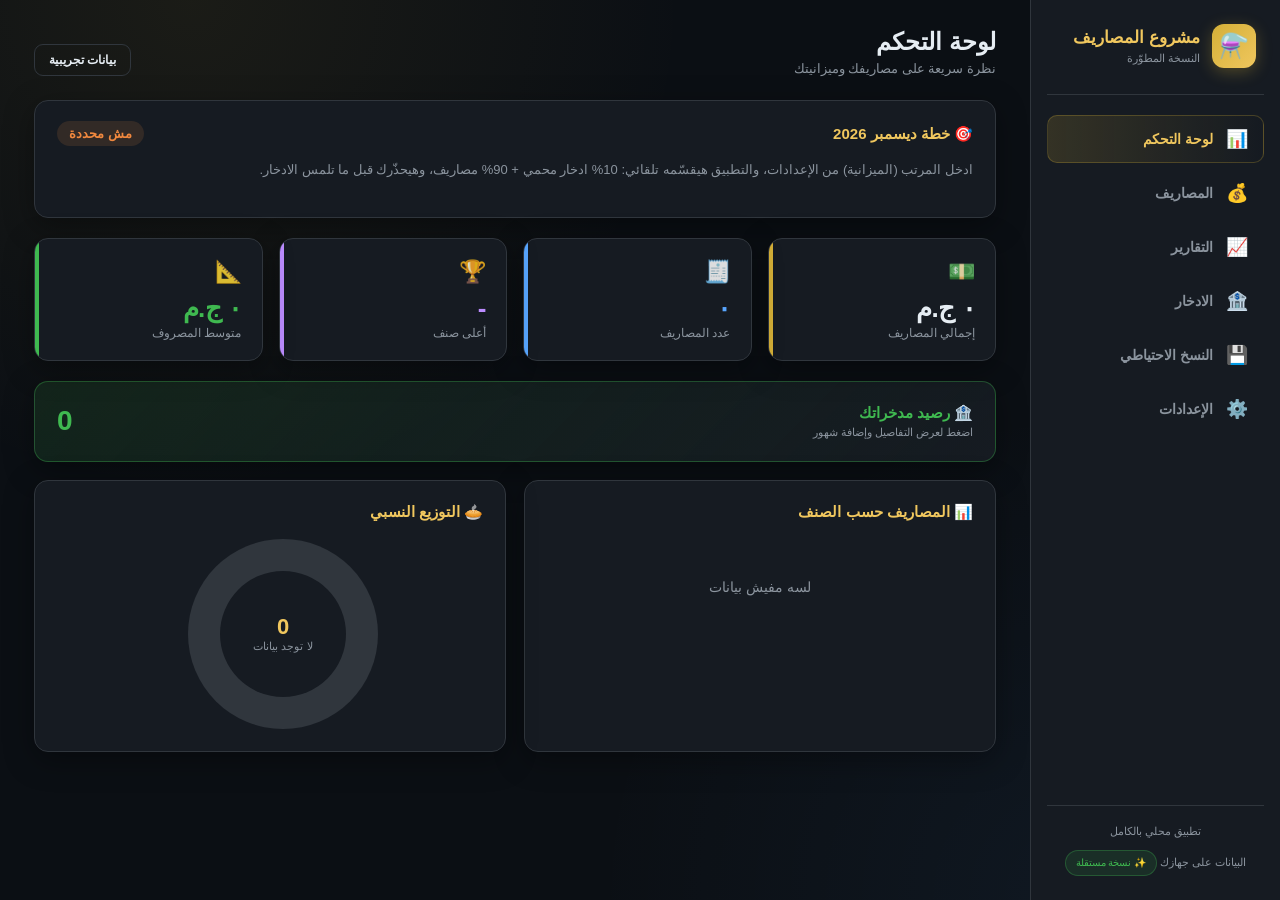
<file: index.html>
<!DOCTYPE html>
<html lang="ar" dir="rtl">
<head>
<meta charset="UTF-8">
<meta name="viewport" content="width=device-width, initial-scale=1.0">
<title>مشروع المصاريف</title>
<link rel="stylesheet" href="assets/css/style.css">
</head>
<body>
<div class="app">

  <!-- ============ Sidebar ============ -->
  <aside class="sidebar">
    <div class="brand">
      <div class="logo">⚗️</div>
      <div><h1>مشروع المصاريف</h1><small>النسخة المطوّرة</small></div>
    </div>
    <nav class="nav">
      <a href="#" class="nav-item active" data-page="dashboard" onclick="go('dashboard')"><span class="ico">📊</span><span>لوحة التحكم</span></a>
      <a href="#" class="nav-item" data-page="expenses" onclick="go('expenses')"><span class="ico">💰</span><span>المصاريف</span></a>
      <a href="#" class="nav-item" data-page="reports" onclick="go('reports')"><span class="ico">📈</span><span>التقارير</span></a>
      <a href="#" class="nav-item" data-page="savings" onclick="go('savings')"><span class="ico">🏦</span><span>الادخار</span></a>
      <a href="#" class="nav-item" data-page="backup" onclick="go('backup')"><span class="ico">💾</span><span>النسخ الاحتياطي</span></a>
      <a href="#" class="nav-item" data-page="settings" onclick="go('settings')"><span class="ico">⚙️</span><span>الإعدادات</span></a>
    </nav>
    <div class="sidebar-foot">
      تطبيق محلي بالكامل<br>البيانات على جهازك
      <span class="badge-v">✨ نسخة مستقلة</span>
    </div>
  </aside>

  <!-- ============ Main ============ -->
  <main class="main">

    <!-- ---------- Dashboard ---------- -->
    <section class="page active" id="page-dashboard">
      <div class="page-head">
        <div><h2>لوحة التحكم</h2><p>نظرة سريعة على مصاريفك وميزانيتك</p></div>
        <button class="btn ghost sm" onclick="sampleData()">بيانات تجريبية</button>
      </div>

      <div class="budget-banner" id="budget-banner"></div>

      <div class="stats">
        <div class="stat"><div class="ic">💵</div><div class="n" id="d-total">0</div><div class="l">إجمالي المصاريف</div></div>
        <div class="stat blue"><div class="ic">🧾</div><div class="n" id="d-count">0</div><div class="l">عدد المصاريف</div></div>
        <div class="stat purple"><div class="ic">🏆</div><div class="n" id="d-top">-</div><div class="l">أعلى صنف</div></div>
        <div class="stat green"><div class="ic">📐</div><div class="n" id="d-avg">0</div><div class="l">متوسط المصروف</div></div>
      </div>

      <div class="card sav-highlight" onclick="go('savings')" style="cursor:pointer">
        <div class="sav-hi-right"><div class="sav-hi-label">🏦 رصيد مدخراتك</div><div class="sav-hi-note">اضغط لعرض التفاصيل وإضافة شهور</div></div>
        <div class="sav-hi-value" id="d-savings">0</div>
      </div>

      <div class="chart-row">
        <div class="card">
          <h3>📊 المصاريف حسب الصنف</h3>
          <div id="d-bars"></div>
        </div>
        <div class="card">
          <h3>🥧 التوزيع النسبي</h3>
          <div class="donut-wrap">
            <div class="donut" id="d-donut"></div>
            <div class="legend" id="d-legend"></div>
          </div>
        </div>
      </div>
    </section>

    <!-- ---------- Expenses ---------- -->
    <section class="page" id="page-expenses">
      <div class="page-head">
        <div><h2>المصاريف</h2><p>أضف، اعرض، وصدّر مصاريفك</p></div>
      </div>

      <div class="card">
        <h3>➕ إضافة مصروف جديد</h3>
        <div class="form-grid">
          <div class="field"><label for="f-cat">الصنف</label><input id="f-cat" placeholder="مثال: أكل، مواصلات، كهرباء"></div>
          <div class="field"><label for="f-amt">المبلغ</label><input id="f-amt" inputmode="decimal" placeholder="0" onkeydown="if(event.key==='Enter')addEntry()"></div>
          <div class="field"><label for="f-date">التاريخ</label><input id="f-date" type="date"></div>
          <div class="field"><button class="btn" onclick="addEntry()">أضف +</button></div>
        </div>
        <div class="toolbar">
          <button class="btn ghost sm" onclick="exportCSV()">⬇ تصدير CSV</button>
          <label class="btn ghost sm" style="display:inline-block">⬆ استيراد CSV<input type="file" accept=".csv" onchange="importCSV(this)" style="display:none"></label>
          <button class="btn danger sm" onclick="clearAll()">🗑 مسح الكل</button>
        </div>
      </div>

      <div class="card">
        <h3>📋 السجل</h3>
        <div class="tbl-wrap">
          <table>
            <thead><tr><th>التاريخ</th><th>الصنف</th><th>المبلغ</th><th></th></tr></thead>
            <tbody id="tbl-body"></tbody>
          </table>
        </div>
      </div>
    </section>

    <!-- ---------- Reports ---------- -->
    <section class="page" id="page-reports">
      <div class="page-head">
        <div><h2>التقارير</h2><p>تحليل حسب الشهر والصنف</p></div>
      </div>

      <div class="card">
        <h3>🗓️ الإجمالي حسب الشهر</h3>
        <div class="month-grid" id="r-months"></div>
      </div>

      <div class="chart-row">
        <div class="card">
          <h3>📊 الإجمالي حسب الصنف</h3>
          <div id="r-cats"></div>
        </div>
        <div class="card">
          <h3>🥧 التوزيع النسبي</h3>
          <div class="donut-wrap">
            <div class="donut" id="r-donut"></div>
            <div class="legend" id="r-legend"></div>
          </div>
        </div>
      </div>
    </section>

    <!-- ---------- Savings ---------- -->
    <section class="page" id="page-savings">
      <div class="page-head">
        <div><h2>الادخار المتراكم</h2><p>١٠٪ من مرتبك كل شهر تتجمع هنا</p></div>
        <button class="btn sm" onclick="saveCurrentMonth()">+ ادخار الشهر ده</button>
      </div>

      <div class="stats">
        <div class="stat green"><div class="ic">🏦</div><div class="n" id="sav-total">0</div><div class="l">إجمالي المدخرات</div></div>
        <div class="stat blue"><div class="ic">🗓️</div><div class="n" id="sav-count">0</div><div class="l">عدد الشهور</div></div>
        <div class="stat"><div class="ic">💰</div><div class="n" id="sav-monthly">0</div><div class="l">ادخار كل شهر (١٠٪)</div></div>
        <div class="stat purple"><div class="ic">⏳</div><div class="n" id="sav-runway">—</div><div class="l">تغطية المدخرات</div></div>
      </div>

      <div class="card">
        <h3>📌 شهور مستحقة للادخار <span id="sav-pending" class="pend-count">0</span></h3>
        <div class="backup-info">الشهور اللي ليها مصاريف ومتسجّلش ادخارها. سجّلها يدوي أو سجّل كلها مرة واحدة.</div>
        <div id="sav-pending-list"></div>
        <div class="toolbar" style="margin-top:14px">
          <button class="btn" onclick="autoSaveAll()">⚡ سجّل كل الشهور المستحقة</button>
        </div>
      </div>

      <div class="card">
        <h3>📈 نمو المدخرات</h3>
        <div id="sav-bars"></div>
      </div>

      <div class="card">
        <h3>📋 سجل الادخار</h3>
        <div class="tbl-wrap">
          <table>
            <thead><tr><th>الشهر</th><th>المبلغ</th><th>ملاحظة</th><th></th></tr></thead>
            <tbody id="sav-body"></tbody>
          </table>
        </div>
      </div>
    </section>

    <!-- ---------- Backup ---------- -->
    <section class="page" id="page-backup">
      <div class="page-head">
        <div><h2>النسخ الاحتياطي</h2><p>احمِ بياناتك من الضياع</p></div>
      </div>

      <div class="card">
        <h3>💾 حالة النسخة الاحتياطية</h3>
        <div id="bak-status"></div>
        <div class="backup-box">
          <div class="backup-info">
            عدد المصاريف وقت آخر نسخة: <b id="bak-count">0</b><br>
            تاريخ آخر نسخة: <b id="bak-last">—</b><br>
            البيانات الأصلية محفوظة في المتصفح. النسخة بتنزّل ملف JSON تقدر ترجّعه في أي وقت، حتى لو مسحت بيانات المتصفح أو فتحت التطبيق من متصفح تاني.
          </div>
          <div class="toolbar" style="margin-top:0">
            <button class="btn" onclick="makeBackup()">⬇ عمل نسخة احتياطية</button>
            <label class="btn ghost" style="display:inline-block">⬆ استرجاع من نسخة<input type="file" accept=".json" onchange="restoreBackup(this)" style="display:none"></label>
          </div>
        </div>
      </div>

      <div class="card">
        <h3>ℹ️ ليه ده مهم؟</h3>
        <div class="backup-info">
          لو مسحت بيانات التصفّح (Clear browsing data) أو غيّرت متصفح، كل المصاريف تختفي لأنها في <b>localStorage</b>. النسخة الاحتياطية هي التأمين: خد عادة إنك تعملها مرة كل أسبوع، والتطبيق هيذكّرك لو بقت قديمة.
        </div>
      </div>
    </section>

    <!-- ---------- Settings ---------- -->
    <section class="page" id="page-settings">
      <div class="page-head">
        <div><h2>الإعدادات</h2><p>اضبط التطبيق على سوقك وميزانيتك</p></div>
      </div>

      <div class="card">
        <h3>🎯 خطة المرتب - نظام 90/10</h3>
        <div class="setting-row">
          <div style="flex:1">
            <div class="t">المرتب الشهري (الميزانية)</div>
            <div class="d">ادخل المرتب كامل. التطبيق هيقسّمه تلقائي: 10% ادخار محمي + 90% مصاريف، وهيمنع أي مصروف يلمس الادخار.</div>
          </div>
          <div style="display:flex;gap:8px;align-items:center">
            <input id="cfg-budget" inputmode="decimal" placeholder="0" style="width:120px;text-align:center">
            <button class="btn sm" onclick="setBudget()">حفظ</button>
          </div>
        </div>
      </div>

      <div class="card">
        <h3>⚙️ تفضيلات العرض</h3>
        <div class="setting-row">
          <div><div class="t">الأرقام العربية</div><div class="d">اعرض الأرقام بصيغة ٠١٢٣ بدل 0123</div></div>
          <label class="switch"><input type="checkbox" id="cfg-digits" onchange="updateSetting('arabicDigits',this.checked)"><span class="slider"></span></label>
        </div>
        <div class="setting-row">
          <div><div class="t">رمز العملة</div><div class="d">يظهر بجانب كل مبلغ</div></div>
          <input id="cfg-currency" onchange="updateSetting('currency',this.value)" style="width:110px;text-align:center">
        </div>
      </div>

      <div class="card">
        <h3>ℹ️ عن التطبيق</h3>
        <div class="setting-row">
          <div>
            <div class="t">مشروع المصاريف - الإصدار 1.1</div>
            <div class="d">نسخة مستقلة تماماً عن تطبيق التجربة الأول. بياناتها منفصلة تماماً (مفاتيح تخزين خاصة). تطبيق محلي: يعمل في المتصفح، بياناتك على جهازك، مفيش إنترنت أو سيرفر.</div>
          </div>
        </div>
      </div>
    </section>

  </main>
</div>

<div id="toast"></div>
<script src="assets/js/app.js"></script>
</body>
</html>
</file>
<file: assets/css/style.css>
/* ============================================================
   مشروع المصاريف - التصميم (نسخة مستقلة)
   ============================================================ */
:root{
  --gold:#d4af37; --gold2:#f0c75e; --bg:#0b0f14; --bg2:#0d1117;
  --panel:#161b22; --panel2:#1c2230; --line:#30363d;
  --text:#e6edf3; --muted:#8b949e; --green:#3fb950; --red:#f85149;
  --blue:#58a6ff; --purple:#bc8cff; --cyan:#39c5cf; --orange:#f0883e;
  --radius:14px; --shadow:0 8px 30px rgba(0,0,0,.35);
}
*{box-sizing:border-box;margin:0;padding:0}
body{
  font-family:"Segoe UI",Tahoma,Arial,sans-serif;
  background:var(--bg); color:var(--text);
  direction:rtl; text-align:right; min-height:100vh;
  background-image:radial-gradient(circle at 15% 0%,rgba(212,175,55,.08),transparent 35%),
                   radial-gradient(circle at 85% 100%,rgba(88,166,255,.06),transparent 35%);
}
button,input,select{font-family:inherit}
button{cursor:pointer}

/* ---------- Layout ---------- */
.app{display:flex; min-height:100vh}
.sidebar{
  width:250px; flex-shrink:0; background:var(--panel);
  border-left:1px solid var(--line); padding:24px 16px;
  display:flex; flex-direction:column; position:sticky; top:0; height:100vh;
}
.brand{display:flex; align-items:center; gap:12px; padding:0 8px 26px; border-bottom:1px solid var(--line); margin-bottom:20px}
.brand .logo{
  width:44px;height:44px;border-radius:12px;flex-shrink:0;
  background:linear-gradient(135deg,var(--gold),var(--gold2));
  display:flex;align-items:center;justify-content:center;font-size:24px;
  box-shadow:0 4px 16px rgba(212,175,55,.3);
}
.brand h1{font-size:17px;color:var(--gold2);line-height:1.3}
.brand small{display:block;font-size:11px;color:var(--muted);font-weight:400;margin-top:2px}
.nav{display:flex;flex-direction:column;gap:6px;flex:1}
.nav-item{
  display:flex;align-items:center;gap:12px;padding:12px 14px;border-radius:10px;
  color:var(--muted);text-decoration:none;font-size:14px;font-weight:600;
  border:1px solid transparent;transition:.18s;
}
.nav-item .ico{font-size:18px;width:24px;text-align:center}
.nav-item:hover{background:var(--panel2);color:var(--text)}
.nav-item.active{background:linear-gradient(90deg,rgba(212,175,55,.16),transparent);color:var(--gold2);border-color:rgba(212,175,55,.25)}
.sidebar-foot{border-top:1px solid var(--line);padding-top:16px;font-size:11px;color:var(--muted);text-align:center;line-height:1.8}
.badge-v{display:inline-block;margin-top:8px;background:rgba(63,185,80,.12);color:var(--green);border:1px solid rgba(63,185,80,.3);border-radius:20px;padding:3px 10px;font-size:10px}

.main{flex:1;min-width:0;padding:28px 34px 60px;max-width:1400px;margin:0 auto;width:100%}
.page{display:none;animation:fade .3s ease}
.page.active{display:block}
@keyframes fade{from{opacity:0;transform:translateY(8px)}to{opacity:1;transform:none}}

.page-head{display:flex;justify-content:space-between;align-items:flex-end;gap:16px;margin-bottom:24px;flex-wrap:wrap}
.page-head h2{font-size:24px;color:var(--text)}
.page-head p{color:var(--muted);font-size:13px;margin-top:5px}

/* ---------- Cards ---------- */
.card{background:var(--panel);border:1px solid var(--line);border-radius:var(--radius);padding:22px;box-shadow:var(--shadow);margin-bottom:18px}
.card h3{font-size:15px;color:var(--gold2);margin-bottom:18px;display:flex;align-items:center;gap:8px}

/* ---------- Stats ---------- */
.stats{display:grid;grid-template-columns:repeat(4,1fr);gap:16px;margin-bottom:20px}
.stat{background:var(--panel);border:1px solid var(--line);border-radius:var(--radius);padding:20px;position:relative;overflow:hidden;box-shadow:var(--shadow)}
.stat::after{content:"";position:absolute;left:0;top:0;bottom:0;width:4px;background:var(--gold)}
.stat.green::after{background:var(--green)}
.stat.blue::after{background:var(--blue)}
.stat.purple::after{background:var(--purple)}
.stat .ic{font-size:22px;opacity:.85}
.stat .n{font-size:26px;font-weight:800;margin:8px 0 2px;letter-spacing:-.5px}
.stat .l{font-size:12px;color:var(--muted)}
.stat.green .n{color:var(--green)}
.stat.blue .n{color:var(--blue)}
.stat.purple .n{color:var(--purple)}

/* ---------- Budget banner ---------- */
.budget-banner{
  border-radius:var(--radius);padding:20px 22px;margin-bottom:20px;
  border:1px solid var(--line);background:var(--panel);box-shadow:var(--shadow);
}
.budget-banner .top{display:flex;justify-content:space-between;align-items:center;gap:12px;flex-wrap:wrap;margin-bottom:12px}
.budget-banner .title{font-size:15px;font-weight:700;color:var(--gold2)}
.budget-banner .status{font-size:13px;font-weight:700;padding:5px 12px;border-radius:20px}
.status.ok{background:rgba(63,185,80,.13);color:var(--green)}
.status.warn{background:rgba(240,136,62,.13);color:var(--orange)}
.status.over{background:rgba(248,81,73,.13);color:var(--red)}
.budget-bar{height:14px;border-radius:8px;background:var(--bg);overflow:hidden;border:1px solid var(--line)}
.budget-fill{height:100%;border-radius:8px;transition:width .5s ease}
.budget-meta{display:flex;justify-content:space-between;font-size:12px;color:var(--muted);margin-top:8px;flex-wrap:wrap;gap:6px}
.split-row{display:grid;grid-template-columns:repeat(3,1fr);gap:12px;margin-top:16px}
.split-box{border-radius:10px;padding:13px;border:1px solid var(--line);background:var(--bg)}
.split-box .sp-l{font-size:11px;color:var(--muted);margin-bottom:6px}
.split-box .sp-v{font-size:17px;font-weight:800}
.split-box.save{border-color:rgba(63,185,80,.35)}
.split-box.save .sp-v{color:var(--green)}
.split-box.spend{border-color:rgba(212,175,55,.35)}
.split-box.spend .sp-v{color:var(--gold2)}
.split-box.salary .sp-v{color:var(--blue)}
@media(max-width:640px){ .split-row{grid-template-columns:1fr} }

/* ---------- Form ---------- */
.form-grid{display:grid;grid-template-columns:1.5fr 1fr 1fr auto;gap:14px;align-items:end}
.field label{display:block;font-size:12px;font-weight:600;color:var(--muted);margin-bottom:7px}
.field input,.field select{
  width:100%;background:var(--bg);color:var(--text);border:1px solid var(--line);
  border-radius:9px;padding:12px 13px;font-size:14px;outline:none;transition:.18s;
}
.field input:focus,.field select:focus{border-color:var(--gold);box-shadow:0 0 0 3px rgba(212,175,55,.12)}
.field input::placeholder{color:#5a626d}

/* ---------- Buttons ---------- */
.btn{
  background:linear-gradient(135deg,var(--gold),var(--gold2));color:#1a1300;border:0;
  border-radius:9px;padding:12px 20px;font-size:14px;font-weight:800;transition:.18s;white-space:nowrap;
}
.btn:hover{transform:translateY(-1px);box-shadow:0 6px 18px rgba(212,175,55,.3)}
.btn.ghost{background:transparent;color:var(--text);border:1px solid var(--line)}
.btn.ghost:hover{background:var(--panel2);box-shadow:none}
.btn.danger{background:transparent;color:var(--red);border:1px solid var(--red)}
.btn.danger:hover{background:rgba(248,81,73,.1);box-shadow:none}
.btn.sm{padding:8px 14px;font-size:12px}
.toolbar{display:flex;gap:10px;flex-wrap:wrap;margin-top:16px}

/* ---------- Table ---------- */
.tbl-wrap{overflow-x:auto}
table{width:100%;border-collapse:collapse;font-size:14px}
th,td{padding:13px 10px;border-bottom:1px solid var(--line);text-align:right;white-space:nowrap}
th{color:var(--muted);font-size:12px;font-weight:600;background:rgba(255,255,255,.02)}
tbody tr{transition:.15s}
tbody tr:hover{background:rgba(255,255,255,.025)}
td.amt{color:var(--gold2);font-weight:700}
.badge{display:inline-block;padding:4px 10px;border-radius:20px;font-size:11px;font-weight:700;background:var(--panel2);color:var(--blue)}
.del{background:transparent;color:var(--red);border:0;font-size:17px;padding:2px 8px;border-radius:6px}
.del:hover{background:rgba(248,81,73,.12)}
.empty{color:var(--muted);text-align:center;padding:40px;font-size:14px}

/* ---------- Charts ---------- */
.chart-row{display:grid;grid-template-columns:1fr 1fr;gap:18px}
.bar-row{margin-bottom:15px}
.bar-head{display:flex;justify-content:space-between;font-size:13px;margin-bottom:6px}
.bar-head .v{color:var(--gold2);font-weight:700}
.bar-bg{background:var(--bg);border-radius:7px;height:14px;overflow:hidden;border:1px solid var(--line)}
.bar-fill{height:100%;border-radius:7px;transition:width .5s ease}
.donut-wrap{display:flex;align-items:center;justify-content:center;gap:26px;flex-wrap:wrap}
.donut{width:190px;height:190px;border-radius:50%;position:relative;flex-shrink:0}
.donut::after{content:"";position:absolute;inset:32px;background:var(--panel);border-radius:50%}
.donut .center{position:absolute;inset:0;display:flex;flex-direction:column;align-items:center;justify-content:center;z-index:2}
.donut .center .n{font-size:22px;font-weight:800;color:var(--gold2)}
.donut .center .l{font-size:11px;color:var(--muted)}
.legend{display:flex;flex-direction:column;gap:9px;font-size:13px}
.legend .li{display:flex;align-items:center;gap:9px}
.legend .dot{width:12px;height:12px;border-radius:3px;flex-shrink:0}
.legend .li .val{margin-right:auto;color:var(--muted)}

/* ---------- Savings ---------- */
.sav-highlight{
  display:flex;justify-content:space-between;align-items:center;gap:16px;
  background:linear-gradient(135deg,rgba(63,185,80,.12),var(--panel));
  border-color:rgba(63,185,80,.35);transition:.18s;
}
.sav-highlight:hover{border-color:var(--green);transform:translateY(-1px)}
.sav-hi-label{font-size:15px;font-weight:700;color:var(--green)}
.sav-hi-note{font-size:11px;color:var(--muted);margin-top:4px}
.sav-hi-value{font-size:28px;font-weight:800;color:var(--green);white-space:nowrap}
.pend-count{
  display:inline-block;background:rgba(240,136,62,.15);color:var(--orange);
  border-radius:20px;padding:2px 10px;font-size:12px;margin-right:8px;
}
.pend-item{
  display:flex;align-items:center;gap:12px;padding:10px 0;border-bottom:1px solid var(--line);font-size:13px;
}
.pend-item:last-child{border:0}
.pend-item .pend-amt{margin-right:auto;color:var(--gold2);font-weight:700}

/* ---------- Backup ---------- */
.backup-box{background:var(--bg);border:1px dashed var(--line);border-radius:10px;padding:18px;margin-top:14px}
.backup-info{font-size:13px;color:var(--muted);line-height:1.9;margin-bottom:14px}
.backup-info b{color:var(--gold2)}
.backup-status{display:inline-block;padding:4px 10px;border-radius:20px;font-size:11px;font-weight:700}
.backup-status.fresh{background:rgba(63,185,80,.13);color:var(--green)}
.backup-status.old{background:rgba(240,136,62,.13);color:var(--orange)}
.backup-status.none{background:rgba(248,81,73,.13);color:var(--red)}

/* ---------- Monthly ---------- */
.month-grid{display:grid;grid-template-columns:repeat(auto-fill,minmax(150px,1fr));gap:14px}
.month-card{background:var(--bg);border:1px solid var(--line);border-radius:10px;padding:16px;text-align:center}
.month-card .m{font-size:13px;color:var(--muted)}
.month-card .v{font-size:20px;font-weight:800;color:var(--gold2);margin-top:6px}

/* ---------- Settings / toggle ---------- */
.setting-row{display:flex;justify-content:space-between;align-items:center;padding:14px 0;border-bottom:1px solid var(--line);gap:16px}
.setting-row:last-child{border:0}
.setting-row .t{font-size:14px;font-weight:600}
.setting-row .d{font-size:12px;color:var(--muted);margin-top:3px}
.switch{position:relative;width:48px;height:26px;flex-shrink:0}
.switch input{opacity:0;width:0;height:0}
.slider{position:absolute;inset:0;background:var(--line);border-radius:26px;transition:.2s}
.slider::before{content:"";position:absolute;width:20px;height:20px;right:3px;top:3px;background:#fff;border-radius:50%;transition:.2s}
.switch input:checked + .slider{background:var(--gold)}
.switch input:checked + .slider::before{transform:translateX(-22px)}

/* ---------- Toast ---------- */
#toast{position:fixed;bottom:26px;left:26px;z-index:99;display:flex;flex-direction:column;gap:10px}
.toast{background:var(--panel2);border:1px solid var(--green);border-right:4px solid var(--green);border-radius:10px;padding:13px 18px;font-size:13px;box-shadow:var(--shadow);animation:slide .3s ease}
.toast.err{border-color:var(--red);border-right-color:var(--red)}
@keyframes slide{from{opacity:0;transform:translateX(-20px)}to{opacity:1;transform:none}}

/* ---------- Responsive ---------- */
@media(max-width:900px){
  .app{display:block}
  .sidebar{
    width:100%; height:auto; position:fixed; bottom:0; top:auto; right:0; left:0;
    z-index:50; flex-direction:row; padding:0; border-left:0; border-top:1px solid var(--line);
    box-shadow:0 -6px 24px rgba(0,0,0,.45);
  }
  .brand,.sidebar-foot{display:none}
  .nav{flex-direction:row; gap:0; width:100%}
  .nav-item{
    flex:1; flex-direction:column; gap:3px; padding:9px 2px 8px; border-radius:0;
    font-size:10px; text-align:center; border-top:2px solid transparent;
  }
  .nav-item .ico{font-size:19px; width:auto}
  .nav-item.active{
    background:linear-gradient(0deg,rgba(212,175,55,.14),transparent);
    border-top-color:var(--gold);
  }
  .main{padding:18px 14px 90px; max-width:100%}
  .stats{grid-template-columns:repeat(2,1fr); gap:10px}
  .chart-row{grid-template-columns:1fr; gap:12px}
  .form-grid{grid-template-columns:1fr 1fr}
  .page-head h2{font-size:20px}
  #toast{bottom:84px; left:14px; right:14px}
  .toast{font-size:12px}
}
@media(max-width:520px){
  .stats{grid-template-columns:1fr 1fr}
  .stat .n{font-size:21px}
  .form-grid{grid-template-columns:1fr}
  .split-row{grid-template-columns:1fr; gap:8px}
  .budget-meta{font-size:11px}
  .budget-banner{padding:16px}
}
</file>
